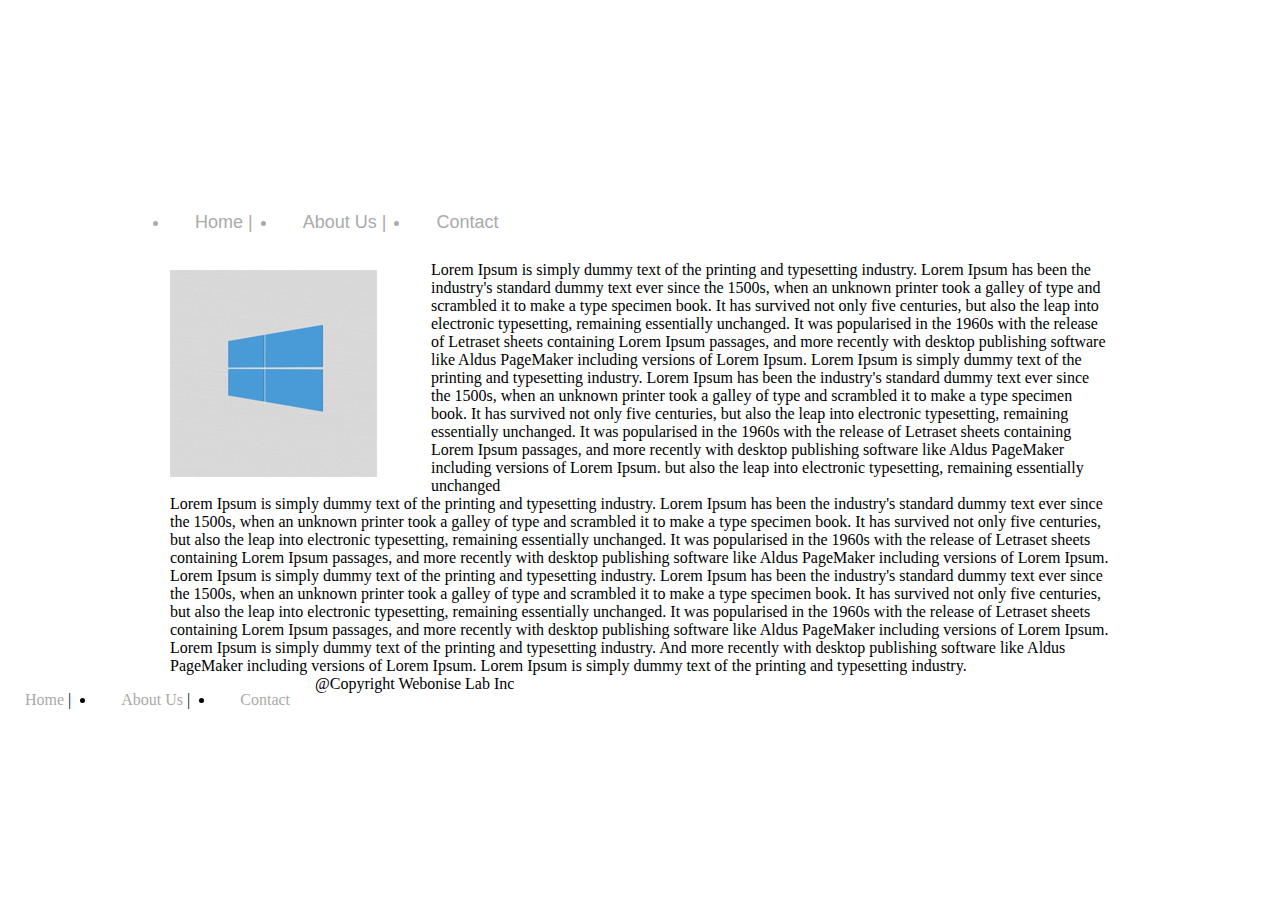
<file: Assignment3/index.html>
<!DOCTYPE html>

<title>
	Front Page
</title>

<head>
	<link rel="stylesheet" type="text/css" href="css/bannerStyle.css"/>
</head>

<html>

	<body>

		
			<div id="banner">
				<h1>Banner</h1>
			</div>
			
			<div class="navigationBackground">	
         			<div class="headerContainer">	  	      
					<div id="navigation">
		 				<ul>
							<li><a href="#">Home</a> |</li>
							<li><a href="#">About Us</a> |</li>	
							<li><a href="#">Contact</a>
		  	   			</ul>
		  			</div>
			  	</div>
			</div>
			
			<div class="contentContainer">
				<img class="logo" src="images/logo.jpeg">
				<p>Lorem Ipsum is simply dummy text of the printing and typesetting industry. Lorem Ipsum has been the industry's standard dummy text ever since the 1500s, when an unknown printer took a galley of type and scrambled it to make a type specimen book. It has survived not only five centuries, but also the leap into electronic typesetting, remaining essentially unchanged. It was popularised in the 1960s with the release of Letraset sheets containing Lorem Ipsum passages, and more recently with desktop publishing software like Aldus PageMaker including versions of Lorem Ipsum. Lorem Ipsum is simply dummy text of the printing and typesetting industry. Lorem Ipsum has been the industry's standard dummy text ever since the 1500s, when an unknown printer took a galley of type and scrambled it to make a type specimen book. It has survived not only five centuries, but also the leap into electronic typesetting, remaining essentially unchanged. It was popularised in the 1960s with the release of Letraset sheets containing Lorem Ipsum passages, and more recently with desktop publishing software like Aldus PageMaker including versions of Lorem Ipsum. but also the leap into electronic typesetting, remaining essentially unchanged</p>
				<p>Lorem Ipsum is simply dummy text of the printing and typesetting industry. Lorem Ipsum has been the industry's standard dummy text ever since the 1500s, when an unknown printer took a galley of type and scrambled it to make a type specimen book. It has survived not only five centuries, but also the leap into electronic typesetting, remaining essentially unchanged. It was popularised in the 1960s with the release of Letraset sheets containing Lorem Ipsum passages, and more recently with desktop publishing software like Aldus PageMaker including versions of Lorem Ipsum. Lorem Ipsum is simply dummy text of the printing and typesetting industry. Lorem Ipsum has been the industry's standard dummy text ever since the 1500s, when an unknown printer took a galley of type and scrambled it to make a type specimen book. It has survived not only five centuries, but also the leap into electronic typesetting, remaining essentially unchanged. It was popularised in the 1960s with the release of Letraset sheets containing Lorem Ipsum passages, and more recently with desktop publishing software like Aldus PageMaker including versions of Lorem Ipsum. Lorem Ipsum is simply dummy text of the printing and typesetting industry. And more recently with desktop publishing software like Aldus PageMaker including versions of Lorem Ipsum. Lorem Ipsum is simply dummy text of the printing and typesetting industry.</p>
			</div>
				
			<div class="footerBackground">
				<div class="footerContainer">			
					<div id="footer">
						<ul id="menus">
							<li><a href="#">Home</a> |</li>
							<li><a href="#">About Us</a> |</li>	
							<li><a href="#">Contact</a></li>
						</ul>
						<div id="copyright">@Copyright Webonise Lab Inc</div>
		   			</div>
		   		</div>
		   	</div>

	</body>
	
</html>
</file>
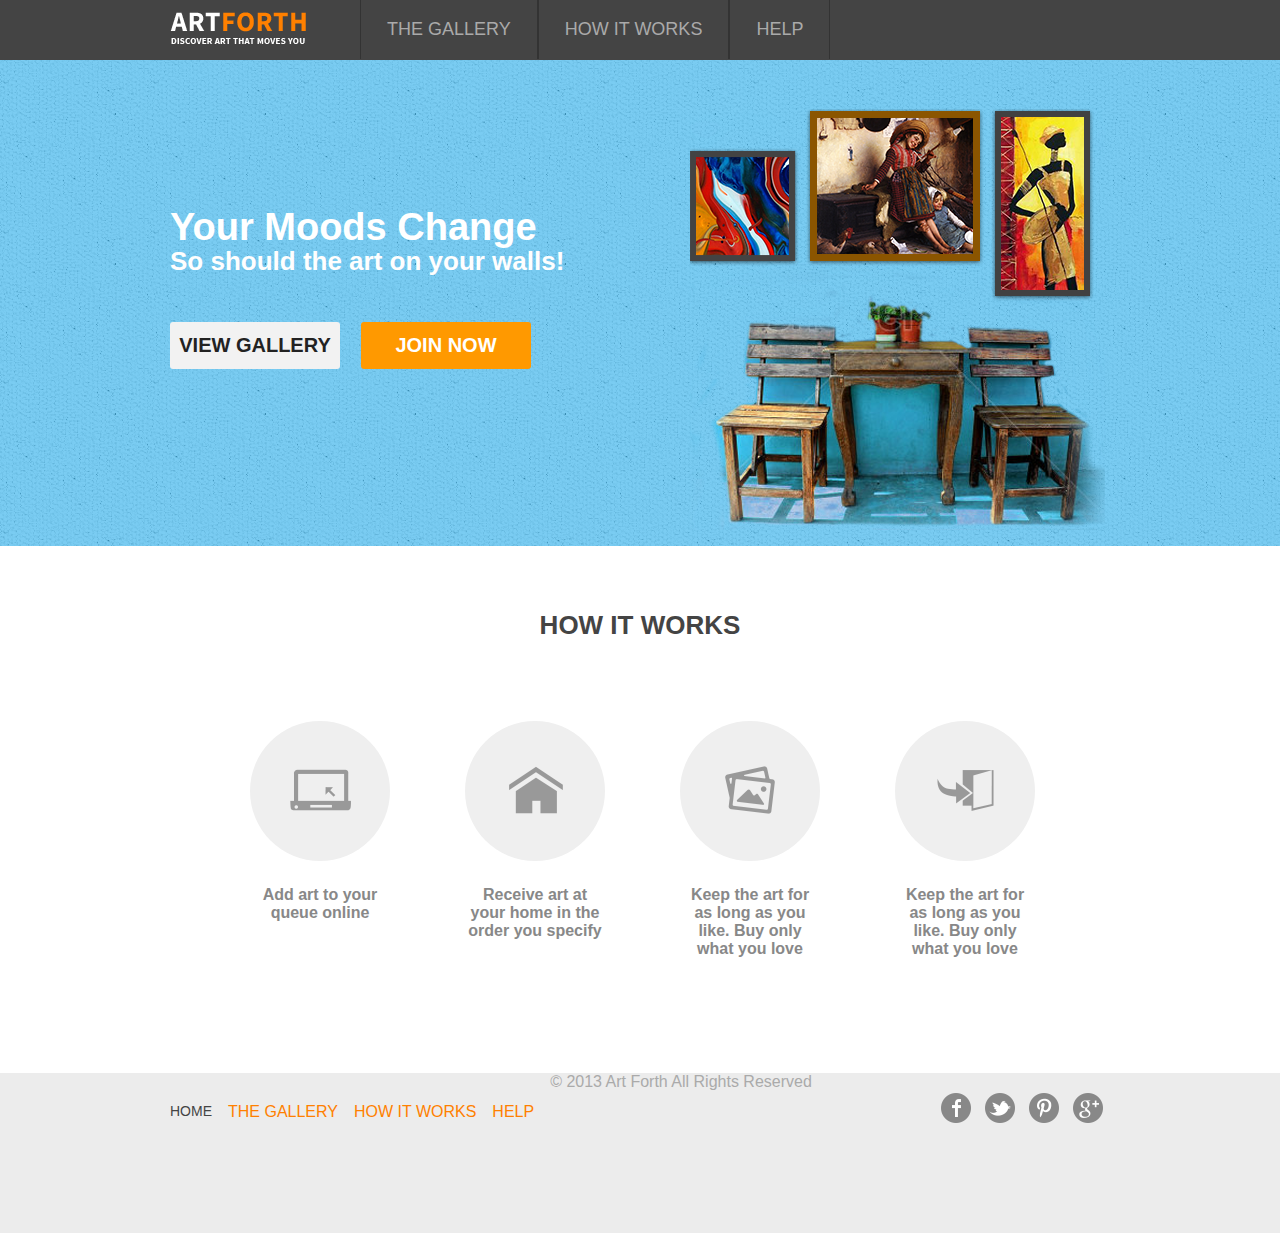
<file: Assignment4/index.html>
<html>
	<head>
		<title>
			ArtForth
		</title>
		<link rel="stylesheet" type="text/css" href="css/style.css"/>
	</head>
	<body>
		<div id="headerBackground">
			<div class="headerContainer">
				<div class="logo">
					<a href="#"><img src="images/artFourthLogo.png"></img></a>
				</div>
					
					<ul>
					   <li><a href="#">THE GALLERY</a></li>
						
						<li><a href="#">HOW IT WORKS</a></li>
						
						<li><a href="#">HELP</a></li>
						
						<li><div class="clearFix"></div></li>
					</ul>
			</div>
		</div>

		<div id="bannerbackground">
			<div class="bannerContainer">
			<div class="artFrames">
				<img src="images/artFrames.png"></img>
			</div>
			<div class="bannerContent">
				<h1>Your Moods Change</h1>
				<h2>So should the art on your walls!</h2>
				<div class="buttonContainer">
				<div class="viewButton"><a href="#"><h4>VIEW GALLERY</h4></a></div>
				<div class="joinNowButton"><a href="#"><h4>JOIN NOW</h4></a></div>
					<div class="clearFix"></div>
				</div>
			</div>
				<div class="clearFix"></div>
			</div>
		</div>	
		
		<div id="contentBackground">
			<div class="contentContainer">
				<div class="howItWorks"><h4>HOW IT WORKS</h4></div>
				 <div class="iconContainer">
						<ul>				
							<li>
								<div class="iconList">
									<div class="circle">
										<img src="images/icon1.png"></img>
									</div>
										<h3>Add art to your queue online</h3>
									</div>
								</div>
							</li>	
							
							<li>
								<div class="iconList">
									<div class="circle">
										<img src="images/icon2.png"></img>
									</div>
										<h3>Receive art at your home in the order you specify </h3>
									</div>
								</div>
							</li>
							
							<li>
								<div class="iconList">
									<div class="circle">
										<img src="images/icon3.png"></img>
									</div>
										<h3>Keep the art for as long as you like. Buy only what you love</h3>
									</div>
								</div>
							</li>
							
							<li>
								
									<div class="iconList">
										<div class="circle">
											<img src="images/icon4.png"></img>
										</div>
											<h3>Keep the art for as long as you like. Buy only what you love</h3>
									</div>
								
							</li>
							<li><div class="clearFix"></div></li>
						</ul>
						<div class="clearFix"></div>
					</div>
				</div>
			</div>		
			
		 <div class="footerBackground">
			<div class="footerContainer">
				<div class="footerMenuContainer">
					<ul>						
					    <li><div class="homeColor"><a href="#">HOME</a></div></li>
						<li><div class="footerMenu"><a href="#">THE GALLERY</a></div></li>
						<li><div class="footerMenu"><a href="#">HOW IT WORKS</a></div></li>
						<li><div class="footerMenu"><a href="#">HELP</a></div></li>
						<li><div class="clearFix"></div></li>
					</ul>
					  
				</div>
				
				<div class="footerLogo">
					<ul>						
					    <li><a href="#"><img src="images/logo1.png"></img></a></li>
						<li><a href="#"><img src="images/logo2.png"></img></a></li>
						<li><a href="#"><img src="images/logo3.png"></img></a></li>
						<li><a href="#"><img src="images/logo4.png"></img></a></li>
						<li><div class="clearFix"></div></li>
					</ul>
						<div class="clearFix"></div>
				</div>
				<div class="bottomContainer">
						<div class="copyright">© 2013 Art Forth All Rights Reserved</div>
						<div class="termsOfService"></div>
				</div> 
			</div>
		 </div>
	</body>
</html>
</file>
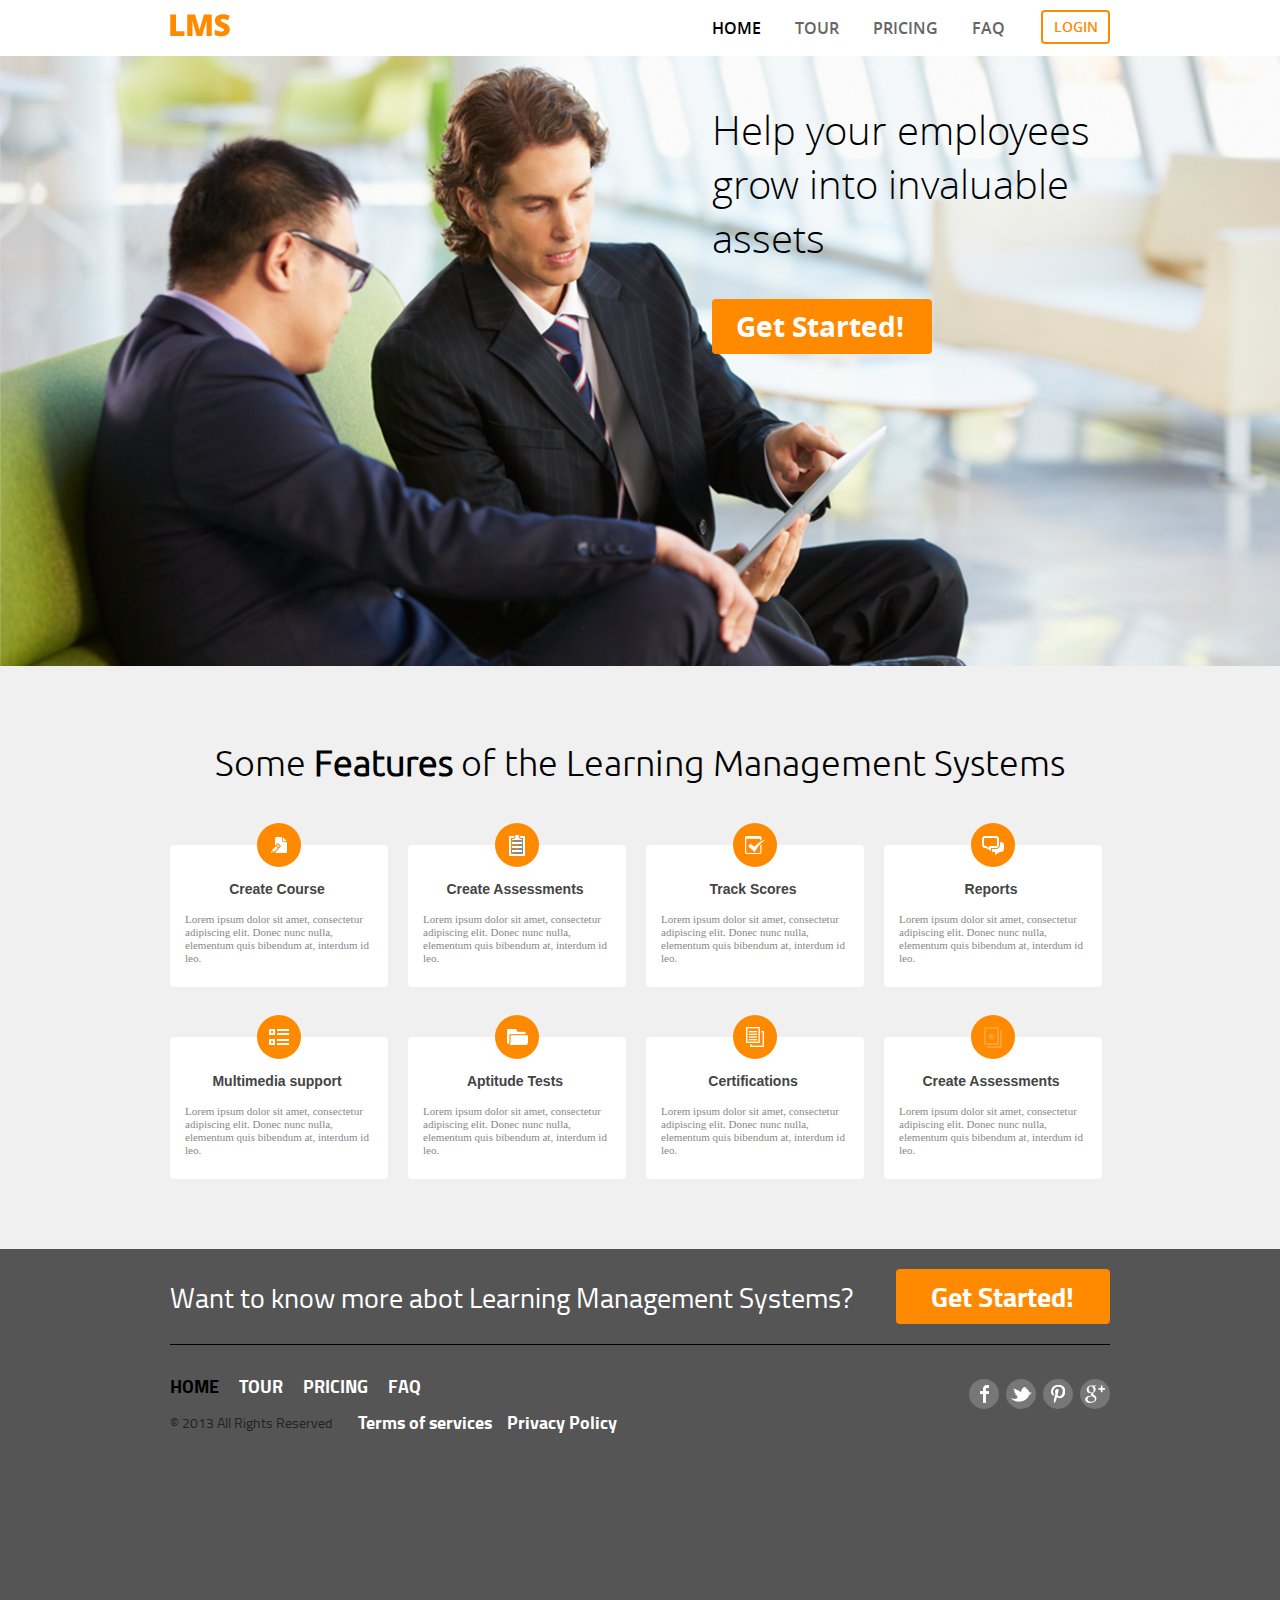
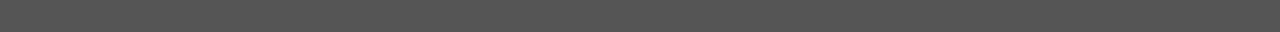
<file: Assignment5/index.html>
<!DOCTYPE html>

	<head>
		<title>
			LMS Front Page
		</title>
		<link rel="stylesheet" type="text/css" href="css/style.css"/>
	</head>
	
	<body>
		<div class="header wrapper">
			<a href="#" class="logo"></a>
			
				<a href="#" class="login">LOGIN</a>
				
			<ul>
				<li><a href="#">FAQ</a></li>
				<li><a href="#">PRICING</a></li>
				<li><a href="#">TOUR</a></li>
				<li><a href="#" class="home">HOME</a></li>
				<li div class="clearFix"></li>
			</ul>
			    <div class="clearFix"></div>
		</div>
		
		<div class="bannerBackground">
			<div class="wrapper">
				<div class="bannerContent">
				<h1>Help your employees grow into invaluable assets</h1>
				<a href="#" class="getStarted">Get Started!</a>
				</div>
				<div class="clearFix"></div>
			</div>
		</div>
		
		<div class="contentBackground">
			<div class="contentWrapper wrapper">
				<h2>Some <strong>Features</strong> of the Learning Management Systems</h2>
				
			<ul>
				<li>
					<a href="#" class="circle icon1"></a>
					<h3>Create Course</h3>
					<p>Lorem ipsum dolor sit amet, consectetur adipiscing elit. Donec nunc nulla, elementum quis bibendum at, interdum id leo. </p>
				</li>
				
				<li>
					<a href="#" class="circle icon2"></a>
					<h3>Create Assessments</h3> 
					<p>Lorem ipsum dolor sit amet, consectetur adipiscing elit. Donec nunc nulla, elementum quis bibendum at, interdum id leo. </p>
				</li>
				
				<li>
					<a href="#" class="circle icon3"></a>
					<h3>Track Scores</h3>
					<p>Lorem ipsum dolor sit amet, consectetur adipiscing elit. Donec nunc nulla, elementum quis bibendum at, interdum id leo. </p>
				</li>
				
				<li class="endIcon">
					<a href="#" class="circle icon4"></a>
					<h3>Reports</h3>
					<p>Lorem ipsum dolor sit amet, consectetur adipiscing elit. Donec nunc nulla, elementum quis bibendum at, interdum id leo. </p>
				</li>
					
				<li>
					<a href="#" class="circle icon5"></a>
					<h3>Multimedia support</h3>
					<p>Lorem ipsum dolor sit amet, consectetur adipiscing elit. Donec nunc nulla, elementum quis bibendum at, interdum id leo. </p>
				</li>
				
				<li>
					<a href="#" class="circle icon6"></a>
					<h3>Aptitude Tests</h3>
					<p>Lorem ipsum dolor sit amet, consectetur adipiscing elit. Donec nunc nulla, elementum quis bibendum at, interdum id leo. </p>
				</li>
				
				<li>
					<a href="#" class="circle icon7"></a>
					<h3>Certifications</h3>
					<p>Lorem ipsum dolor sit amet, consectetur adipiscing elit. Donec nunc nulla, elementum quis bibendum at, interdum id leo.</p>
				</li>
				
				<li class="endIcon">
					<a href="#" class="circle icon8"></a>
					<h3>Create Assessments</h3>
					<p>Lorem ipsum dolor sit amet, consectetur adipiscing elit. Donec nunc nulla, elementum quis bibendum at, interdum id leo. </p>
				</li>
				
				<li class="clearFix endList"></li>
			</ul>
				<div class="clearFix"></div>
			</div>
			
		</div>
		
		<div class="footerBackground">
			<div class="wrapper">
				<div class="footerTop">
					<h3 class="h3Left">Want to know more abot Learning Management Systems?</h3>
					<a href="#">Get Started!</a>
					<div class="clearFix"></div>
				</div>
				
				<ul class="footerUlLeft">
					<li class="footerLiLeft"><a href="#" class="home">HOME</a></li>
					<li class="footerLiLeft"><a href="#">TOUR</a></li>
					<li class="footerLiLeft"><a href="#">PRICING</a></li>
					<li class="footerLiLeft"><a href="#">FAQ</a></li>
				</ul>
					
				<ul class="footerUlRight">
					<li class="footerLiRight"><a href="#" class="circle1 gPlusIcon"></a></li>
					
					<li class="footerLiRight"><a href="#" class="circle1 pintrestIcon"></a></li>
					
					<li class="footerLiRight"><a href="#" class="circle1 twitterIcon"></a></li>
					
					<li class="footerLiRight"><a href="#" class="circle1 facebookIcon"></a></li>
					<li><div class="clearFix"></div></li>
				</ul>
					<div class="clearFix"></div>
					
					<span>© 2013  All Rights Reserved</span>
					
				<ul class="termsUlFloatLeft">
					<li class="termsLiFloatLeft"><a href="#">Terms of services</a></li>
					<li class="termsLiFloatLeft"><a href="#">Privacy Policy</a></li>
					<li><div class="clearFix"></div></li>
				</ul>	
					<div class="clearFix"></div>
			</div>
		</div>
		
	</body>
	
</html>
</file>
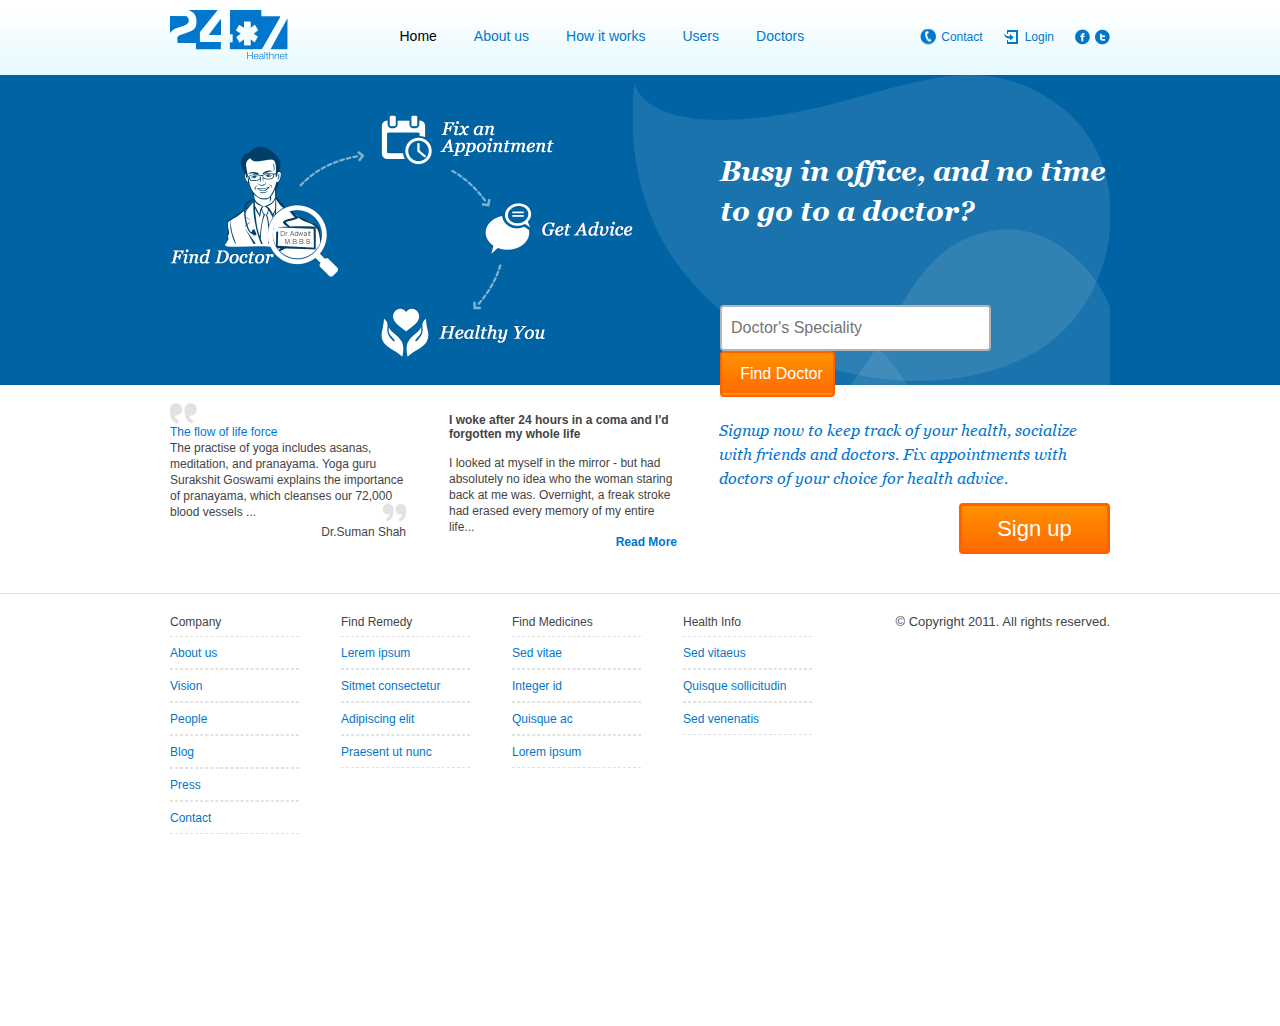
<file: Assignment7/index.html>
<!DOCTYPE html>

	<head>
		<title>
			24*7 Healthnet
		</title>
		<link rel="stylesheet" type="text/css" href="css/style.css"/>
	</head>
	
	<body>
		<div class="header">		
			<div class="wrapper">
				<a href="#" class="logo"></a>
			<ul class="floatUlRight">
				<li>
					<a href="#" class="facebookIcon"></a>
				</li>
				<li class="lastSocialIcon">
					<a href="#" class="twitterIcon"></a>
				</li>
			</ul>
			
			<ul class="loginContactUl">
				<li>
					<a href="#" class="contactIcon">Contact</a>
				</li>
				
				<li class="endLoginContactLi">
					<a href="#" class="loginIcon">Login</a>
				</li>
				
				
			</ul>
				
				
			<ul class="headerNavigationUl">
				<li>
					<a href="#" class="liHome">Home</a>
				</li>
				<li>
					<a href="#" class="remainingMenu">About us</a>
				</li>
				<li>
					<a href="#" class="remainingMenu">How it works</a>
				</li>
				<li>
					<a href="#" class="remainingMenu">Users</a>
				</li>
				<li class="endMenuLi">
					<a href="#" class="remainingMenu">Doctors</a>
				</li>
				<li class="clearFix"></li>
			</ul>	
				<div class="clearFix"></div>
			
			</div>
		</div>

		
		<div class="bannerBackground">
			<div class="wrapper">
				<div class="bannerImage">
										
				</div>
				<div class="bannerLeaves">
				<div class="bannerContent">
					<h1>Busy in office, and no time to go to a doctor?</h1>
					<input  type="text" name="doctor's speciality" placeholder="Doctor's Speciality">
					<input type="submit" name="submit" value="Find Doctor">
				</div>
				<div class="clearFix"></div>
				</div>
				<div class="clearFix"></div>
			</div>
		</div>
			
		<div class="content">
			<div class="wrapper">
			<div class="contentLeft">
				<span class="openingComa"></span>
				<a href="#" class="contentLeftHeading">The flow of life force</a>
				<p>The practise of yoga includes asanas, meditation, and pranayama. Yoga guru Surakshit Goswami explains the importance of pranayama, which cleanses our 72,000 blood vessels ...
				<span class="closingComa"></span>
				</p>
				<div class="clearFix"></div>
				<span class="doctorName">Dr.Suman Shah</span>
				<div class="clearFix"></div>
			</div>
			
			<div class="midContent">
				<span class="midContentHeading"><strong>I woke after 24 hours in a coma and I'd forgotten my whole life</strong></span>
				<p>I looked at myself in the mirror - but had absolutely no idea who the woman staring back at me was. Overnight, a freak stroke had erased every memory of my entire life...</p>
				<a href="#"><Strong>Read More</strong></a>
				<div class="clearFix"></div>
			</div>
			
			<div class="contentRight">
				<p>Signup now to keep track of your health, socialize with friends and doctors. Fix appointments with doctors of your choice for health advice.</p>
				<a href="#">Sign up</a>
			</div>
			<div class="clearFix"></div>
			</div>
		</div>
		
		<div class="footer">
			<div class="wrapper">
			<div class="company">
			<span>Company</span>
			<ul>
					<li>
						<a href="#">About us</a>
					</li>
					<li>
						<a href="#">Vision</a>
					</li>
					<li>
						<a href="#">People</a>
					</li>
					<li>
						<a href="#">Blog</a>
					</li>
					<li>
						<a href="#">Press</a>
					</li>
					<li>
						<a href="#">Contact</a>
					</li>
			</ul>
			</div>
			
			<div class="findRemedy">
			<span>Find Remedy</span>
			<ul>
					<li class="findRemedyLi">
						<a href="#">Lerem ipsum</a>
					</li>
					<li class="findRemedyLi">
						<a href="#">Sitmet consectetur</a>
					</li>
					<li class="findRemedyLi">
						<a href="#">Adipiscing elit</a>
					</li>
					<li class="findRemedyLi">
						<a href="#">Praesent ut nunc</a>
					</li>
			</ul>
			</div>
			
			<div class="findMedicines">
			<span>Find Medicines</span>
			<ul>
					<li>
						<a href="#">Sed vitae</a>
					</li>
					<li>
						<a href="#">Integer id</a>
					</li>
					<li>
						<a href="#">Quisque ac</a>
					</li>
					<li>
						<a href="#">Lorem ipsum</a>
					</li>
			</ul>
			</div>
			
			<div class="healthInfo">
			<span>Health Info</span>
			<ul>
					<li>
						<a href="#">Sed vitaeus</a>
					</li>
					<li>
						<a href="#">Quisque sollicitudin</a>
					</li>
					<li>
						<a href="#">Sed venenatis</a>
					</li>
			</ul>
			</div>
			<span class="copyright">&copy; Copyright 2011. All rights reserved.</span>
			<div class="clearFix"></div>
			</div>
		</div>
			
	</body>
</html>
</file>
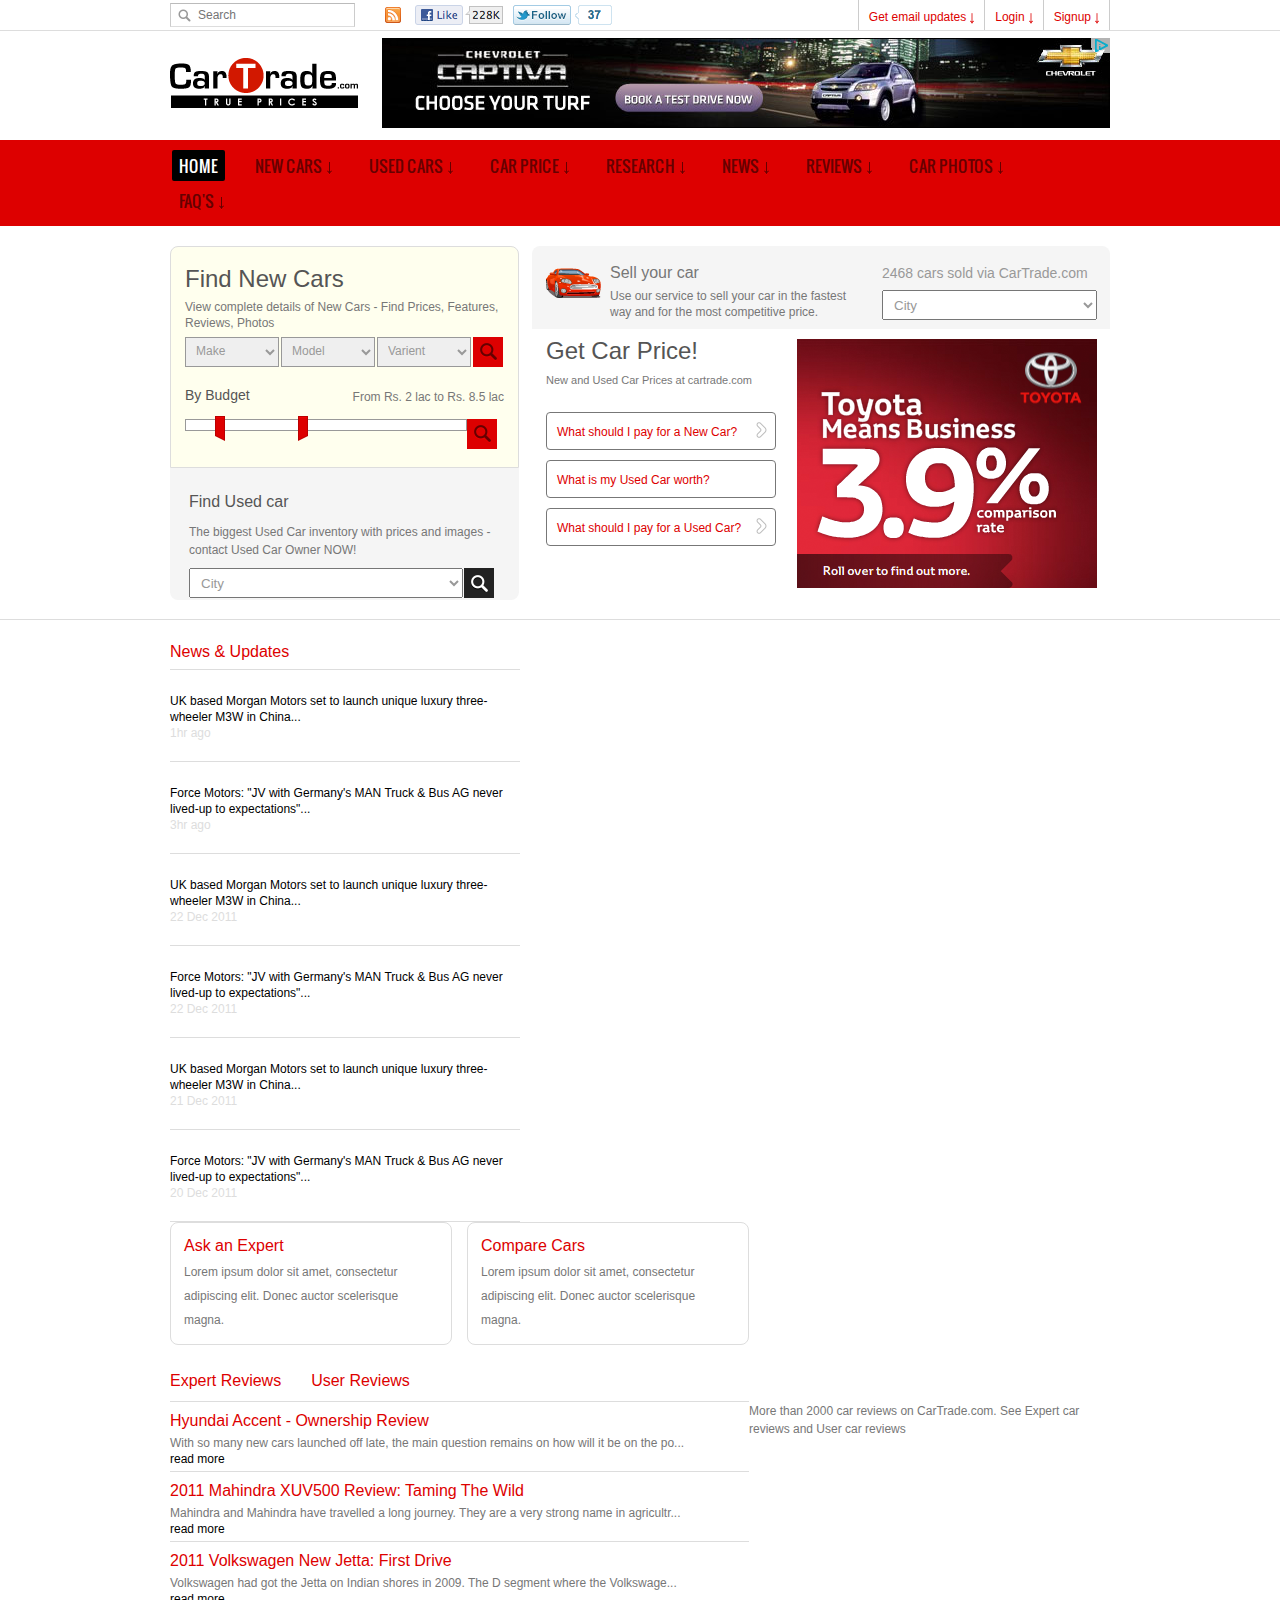
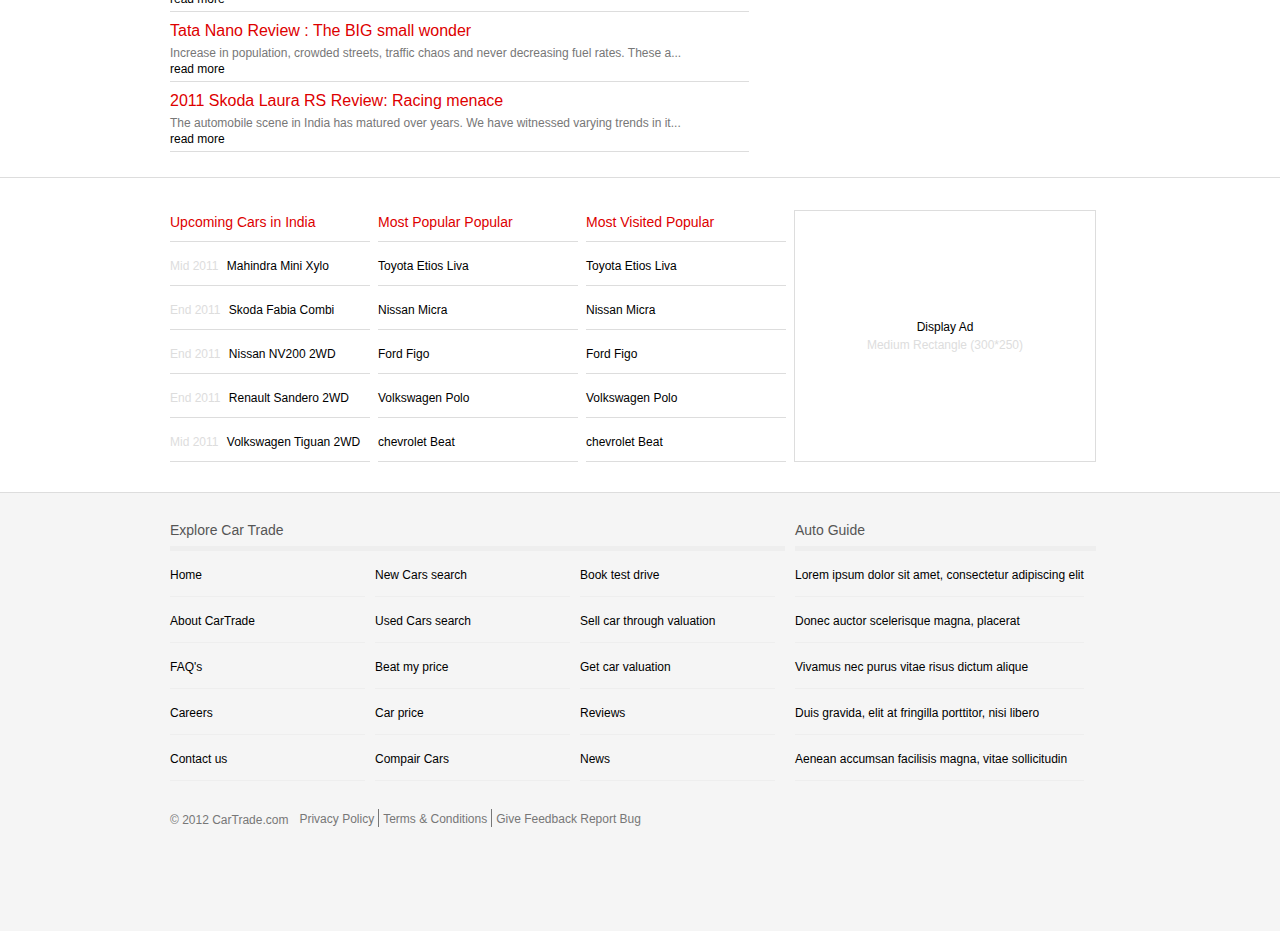
<file: Assignment8/index.html>
<!DOCTYPE html>

	<head>
		<title>
			Car Trade
		</title>
		<link rel="stylesheet" type="text/css" href="css/style.css"/>
	</head>
	
	<body>
		<div class="header">
				<div class="container">
						<input type="text" name="search" placeholder="Search" class="headerSearchIcon">
							<a href="#" class="rss"></a>
								<a href="#" class="facebookButton"></a>
								<a href="#" class="twitterButton"></a>
						
						<ul>
							<li>
								<a href="#">
									<span>Get email updates</span>
									<div class="downArrow"></div>
									<div class="clearFix"></div>
								</a>
							</li>
							<li>
								<a href="#">
									<span>Login</span>
									<div class="downArrow"></div>
									<div class="clearFix"></div>
								</a>
							</li>
							<li>
								<a href="#" class="signup">
								<span>Signup</span>
									<div class="downArrow"></div>
									<div class="clearFix"></div></a>
							</li>
							<li class="clearFix"></li>
						</ul>
						<div class="clearFix"></div>
				</div>
		</div>
		
		<div class="carTradeLogoBackground ">
			<div class="container">
				<a href="#" class="logo"></a>
				<a href="#" class="adImage"></a>
				<div class="clearFix"></div>
			</div>
		</div>
		
		<div class="navigation">
				<div class="container">
					<ul>
						<li>
							<a href="#" class="home">HOME</a>
						</li>
						<li>
							<a href="#" class="newCars">
								<span>NEW CARS</span>
								<div class="navigationArrow"></div>
								<div class="clearFix"></div>
							</a>
						</li>
						<li>
							<a href="#">
								<span>USED CARS</span>
								<div class="navigationArrow"></div>
								<div class="clearFix"></div>
							</a>
						</li>
						<li>
							<a href="#">
								<span>CAR PRICE</span>
								<div class="navigationArrow"></div>
								<div class="clearFix"></div>
							</a>
						</li>
						<li>
							<a href="#">
								<span>RESEARCH</span>
								<div class="navigationArrow"></div>
								<div class="clearFix"></div>
							</a>
						</li>
						<li>
							<a href="#">
								<span>NEWS</span>
								<div class="navigationArrow"></div>
								<div class="clearFix"></div>
							</a>
						</li>
						<li>
							<a href="#">
								<span>REVIEWS</span>
								<div class="navigationArrow"></div>
								<div class="clearFix"></div>
							</a>
						</li>
						<li>
							<a href="#">
								<span>CAR PHOTOS</span>
								<div class="navigationArrow"></div>
								<div class="clearFix"></div>
							</a>
						</li>
						<li class="endli">
							<a href="#">
								<span>FAQ'S</span>
								<div class="navigationArrow"></div>
								<div class="clearFix"></div>
							</a>
						</li>
						<li class="clearFix"></li>
					</ul>
						<div class="clearFix"></div>
				</div>
		</div>
		
		<div class="contentSectionOne">
			<div class="container">
				<div class="leftSection">
					<div class="findNewCars">
								<h1>Find New Cars</h1>
								<span>View complete details of New Cars - Find Prices, Features, Reviews, Photos</span>
								<select type="text" name="make" placeholder="Make">
									<option value="Make">Make</option>
								</select>
								<select type="text" name="model" placeholder="Model">
									<option value="Model">Model</option>
								</select>
								<select type="text" name="varient" placeholder="Varient">
									<option value="Varient">Varient</option>
								</select>
								<a href="#"></a>
								<div class="clearFix"></div>
								<h3>By Budget</h3>
								<span class="range">From Rs. 2 lac to Rs. 8.5 lac</span>
								<div class="clearFix"></div>
								<div class="rangeBox">
									<span class="start"></span>
									<span class="end"></span>
									<div class="clearFix"></div>
								</div>
								<a href="#"></a>
								<div class="clearFix"></div>
					</div>
					
					<div class="findUsedCars">
								<h2>Find Used car</h2>
								<span>The biggest Used Car inventory with prices and images - contact Used Car Owner NOW!</span>
								<select name="city" form="city">
									<option value="City">City</option>
								</select>
								
								<a href="#"></a>
								<div class="clearFix"></div>
					</div>	
					
				</div>
				<div class="rightSection">
					<div class="topRightSection">
						<a href="#" class="carIcon"></a>
						<span>
							<h2>Sell your car</h2>
							Use our service to sell your car in the fastest way and for the most competitive price.
						</span>
						<div class="rightBlock">
							<span class="number">2468 cars sold via CarTrade.com</span>
							<select name="city" form="city">
									<option value="city">City</option>
							</select>
						<div class="clearFix"></div>
						</div>
					<div class="clearFix"></div>
				</div>
				<div class="clearFix"></div>
				<div class="bottomRight">
					<div class="leftBlock">
						<h2>Get Car Price!</h2>
						<span>New and Used Car Prices at cartrade.com</span>
						<ul>
							<li>
								<a href="#" class="buttonImage">What should I pay for a New Car?</a>
							</li>
							<li>
								<a href="#" class="buttonImage">What is my Used Car worth?</a>
							</li>
							<li>
								<a href="#" class="buttonImage">What should I pay for a Used Car?</a>
							</li>
						</ul>
					</div>
						<a hre="#" class="toyotaImage"></a>
						<div class="clearFix"></div>
				</div>
				<div class="clearFix"></div>
			</div>
			<div class="clearFix"></div>
		</div>
		</div>
	</div>
	
	<div class="contentSectionSecond">
		<div class="container">
			<h2>News & Updates</h2>
			<ul>
				<li>
					<a href="#">UK based Morgan Motors set to launch unique luxury three- wheeler M3W in China...</a>
					<span>1hr ago</span>
				</li>
				
				<li>
					<a href="#">Force Motors: "JV with Germany's MAN Truck & Bus AG never lived-up to expectations"...</a>
					<span>3hr ago</span>
				</li>
				<li>
					<a href="#">UK based Morgan Motors set to launch unique luxury three- wheeler M3W in China...</a>
					<span>22 Dec 2011</span>
				</li>
				<li>
					<a href="#">Force Motors: "JV with Germany's MAN Truck & Bus AG never lived-up to expectations"...</a>
					<span>22 Dec 2011</span>
				</li>
				<li>
					<a href="#">UK based Morgan Motors set to launch unique luxury three- wheeler M3W in China...</a>
					<span>21 Dec 2011</span>
				</li>
				<li>
					<a href="#">Force Motors: "JV with Germany's MAN Truck & Bus AG never lived-up to expectations"...</a>
					<span>20 Dec 2011</span>
				</li>
			</ul>
			<div class="rightBlock">
				<div class="askAnExpert">
				<a href="#">
					<h2>Ask an Expert</h2>
					<span>Lorem ipsum dolor sit amet, consectetur adipiscing elit. Donec auctor scelerisque magna.</span>
				</a>
			</div>
			<div class="compareCars">
				<a href="#">
					<h2>Compare Cars</h2>
					<span>Lorem ipsum dolor sit amet, consectetur adipiscing elit. Donec auctor scelerisque magna.</span>
				</a>
				</div>
				<div class="clearFix"></div>
				<a href="#">Expert Reviews</a>
				<a href="#">User Reviews</a>
				<div class="clearFix"></div>
				<ul>
					<li>
						<a href="#">Hyundai Accent - Ownership Review</a>
						<p>With so many new cars launched off late, the main question remains on how will it be on the po...</p>
						<a href="#" class="readMore">read more</a>
					</li>
					<li>
						<a href="#">2011 Mahindra XUV500 Review: Taming The Wild</a>
						<p>Mahindra and Mahindra have travelled a long journey. They are a very strong name in agricultr...</p>
						<a href="#" class="readMore">read more</a>
					</li>
					<li>
						<a href="#">2011 Volkswagen New Jetta: First Drive</a>
						<p>Volkswagen had got the Jetta on Indian shores in 2009. The D segment where the Volkswage...</p>
						<a href="#" class="readMore">read more</a>
					</li>
					<li>
						<a href="#">Tata Nano Review : The BIG small wonder</a>
						<p>Increase in population, crowded streets, traffic chaos and never decreasing fuel rates. These a...</p>
						<a href="#" class="readMore">read more</a>
					</li>
					<li>
						<a href="#">2011 Skoda Laura RS Review: Racing menace</a>
						<p>The automobile scene in India has matured over years. We have witnessed varying trends in it...</p>
						<a href="#" class="readMore">read more</a>
					</li>
				</ul>
					<span>More than 2000 car reviews on CarTrade.com. See Expert car reviews and User car reviews</span>
			</div>
			<div class="clearFix"></div>
		</div>
	</div>
	
	<div class="contentSectionThird">
		<div class="container">
			<div class="upcomingCars">
				<h1>Upcoming Cars in India</h1>
				<ul>
					<li>
						<span>Mid 2011</span>
						<a href="#">Mahindra Mini Xylo</a>
					</li>
					<li>
						<span>End 2011</span>
						<a href="#">Skoda Fabia Combi</a>
					</li>
					<li>
						<span>End 2011</span>
						<a href="#">Nissan NV200 2WD</a>
					</li>
					<li>
						<span>End 2011</span>
						<a href="#">Renault Sandero 2WD</a>
					</li>
					<li>
						<span>Mid 2011</span>
						<a href="#">Volkswagen Tiguan 2WD</a>
					</li>
				</ul>
			</div>
			
			<div class="popularCars">
				<h1>Most Popular Popular</h1>
				<ul>
					<li>
						<a href="#">Toyota Etios Liva</a>
					</li>
					<li>
						<a href="#">Nissan Micra</a>
					</li>
					<li>
						<a href="#">Ford Figo</a>
					</li>
					<li>
						<a href="#">Volkswagen Polo</a>
					</li>
					<li>
						<a href="#">chevrolet Beat</a>
					</li>
				</ul>
			</div>
			
			<div class="mostVisitedCars">
				<h1>Most Visited Popular</h1>
				<ul>
					<li>
						<a href="#">Toyota Etios Liva</a>
					</li>
					<li>
						<a href="#">Nissan Micra</a>
					</li>
					<li>
						<a href="#">Ford Figo</a>
					</li>
					<li>
						<a href="#">Volkswagen Polo</a>
					</li>
					<li>
						<a href="#">chevrolet Beat</a>
					</li>
				</ul>
			</div>
			<span class="adBlock">
				<h2>Display Ad</h2>
				<h3>Medium Rectangle (300*250)</h3>
			</span>
			<div class="clearFix"></div>
		</div>
	</div>
	
	<div class="footer">
		<div class="container">
		<div class="leftBlock">
			<h2> Explore Car Trade</h2>
			<div class=" exploreCarTrade">
				<ul>
					<li>
						<a href="#">Home</a>
					</li>
					<li>
						<a href="#">About CarTrade</a>
					</li>
					<li>
						<a href="#">FAQ's</a>
					</li>
					<li>
						<a href="#">Careers</a>
					</li>
					<li>
						<a href="#">Contact us</a>
					</li>
				</ul>
				<ul>
					<li>
						<a href="#">New Cars search</a>
					</li>
					<li>
						<a href="#">Used Cars search</a>
					</li>
					<li>
						<a href="#">Beat my price</a>
					</li>
					<li>
						<a href="#">Car price</a>
					</li>
					<li>
						<a href="#">Compair Cars</a>
					</li>
				</ul>
				<ul>
					<li>
						<a href="#">Book test drive</a>
					</li>
					<li>
						<a href="#">Sell car through valuation</a>
					</li>
					<li>
						<a href="#">Get car valuation</a>
					</li>
					<li>
						<a href="#">Reviews</a>
					</li>
					<li>
						<a href="#">News</a>
					</li>
				</ul>
				<div class="clearFix"></div>
			</div>
		</div>
		<div class="rightBlock">
		<h2>Auto Guide</h2>
			<div class="autoGuide">
				<ul>
					<li>
						<a href="#">Lorem ipsum dolor sit amet, consectetur adipiscing elit</a>
					</li>
						<li>
						<a href="#">Donec auctor scelerisque magna, placerat</a>
					</li>
						<li>
						<a href="#">Vivamus nec purus vitae risus dictum alique</a>
					</li>
						<li>
						<a href="#">Duis gravida, elit at fringilla porttitor, nisi libero</a>
					</li>
						<li>
						<a href="#">Aenean accumsan facilisis magna, vitae sollicitudin</a>
					</li>	
				</ul>
			</div>
		</div>
		<div class="clearFix"></div>
		<div class="copyright">
			<h4>&copy; 2012 CarTrade.com</h4>
		<ul>
			<li>
				<a href="#">Privacy Policy</a>
			</li>
			<li>
				<a href="#">Terms & Conditions</a>
			</li>
			<li class="clearBorder">
				<a href="#">Give Feedback Report Bug</a>
			</li>
			<li class="clearFix"></li>
		</ul>
			<div class="clearFix"></div>
		</div>
		</div>
	</div>
	
	</body>
	
</html>
</file>
<file: Assignment3/css/bannerStyle.css>
html, body, div, span,
h1, h2, h3, h4, h5, h6,
p,em, img, q,strong,ol,
ul, li,table, tr, th,
td,canvas,footer, header{
 margin:0;
 padding:0;
 border:0;
 outline:0;
 font-size:100%;
 vertical-align:baseline;
 background:transparent;
}
#headerBackground{
 background-color : #444444; 
 height : 50px; 
}

.headerContainer{
 width : 940px;
 margin : 0px auto;
 font-family : myriad pro,arial;
 font-size : 18px;
 color : #aaaaaa;
 }

.logo{
 float : left;
 margin : 9px 54px 9px 0px;
}

ul{
 margin : 0px;
 padding :0px;
 float : left;
}

.divider{
 margin : 0px;
 float : left;
}

ul li{
 padding:0px 25px;
 float : left;
}

ul li a{
 color : #aaaaaa;
 line-height : 50px;
 text-decoration : none;
}

.viewButton{
 float : left;
 background-color : #f2f2f2;
 height : 47px;
 width : 170px;
 border : solid;
 border-width : 0px;
 border-radius : 3px;
}

.joinNowButton{
 float : right;
 background-color : #ff9900;
 height : 47px;
 width : 170px;
 border : solid;
 border-width : 0px;
 border-radius : 3px;
}

.buttonContainer{
 width : 361;
 height : 47px;
}

h1{
 font-size : 48px;
 color : #ffffff;
 padding : 147px 0px 0px;
 line-height : 50px;
}

h3{
 font-size : 36px;
 color : #fefefe;
 line-height : 38px;
 padding: 0px 0px 47px 0px;
}

.viewButton h4{
 font-size : 20px;
 color : #222222;
 line-height : 47px;
}

.joinNowButton h4{
 font-size : 20px;
 color : #ffffff;
 line-height : 47px;
}

.viewButton a{
 text-decoration : none;
 text-align : center;
}

.joinNowButton a{
 text-decoration : none;
 text-align : center;
}

#bannerBackground{
 background-color : #4dbbee;
 height : 470px;
}

.artFrames{
 float : right;
 margin : 49px 5px 0px 0px;
}

.bannerContainer{
 width : 940px;
 margin : 0px auto;
 font-family :myriad pro,arial;
} 

.bannerContent{
 float : left;
}

#contentBackground{
 background-color : #ffffff; 
 height : 504px;
}

.contentContainer{
 width : 940px;
 padding  : 64px 80px 0px 80px; 
 margin : 0px auto;
}

.howItWorks{
 height : 36px;
}

.howItWorks h4{
 font-size : 36px;
 color : #444444;
 text-align : center;
}

#circle{
 width: 140px;
 height: 140px; 
 background-color: #efefef; 
 border-radius: 75px;
 float : left;
}

#circle img{
 padding : 40px 40px;
}

.images{
 padding : 76px 0px 0px 0px;
 width : 940px;
 height: 140px;
}

.images ul li{
 padding:0px 75px 0px 0px;
 float : left;
}

.clearFix{
 clear : both;
}
</file>
<file: Assignment4/css/style.css>
html, body, div, span,
h1, h2, h3, h4, h5, h6,
p,em, img, q,strong,ol,
ul, li,table, tr, th,
td,canvas,footer, header{
 margin:0;
 padding:0;
 border:0;
 outline:0;
 font-size:100%;
 vertical-align:baseline;
 background:transparent;
 list-style:none;
}

body{
	font-family : arial; 
}

#headerBackground{
 background-color : #444444; 
 height :60px;
}

.headerContainer{
 width : 940px;
 margin : 0px auto;
 font-size : 18px;
 color : #aaaaaa;
 }

.logo{
 float : left;
 margin : 12px 54px 12px 0px;
}

ul{
 margin : 0px;
 padding :0px;
 float : left;
}

ul li{
 float : left;
}

.headerContainer li a{
    display: block;
    text-decoration: none;
    color: #aaaaaa;
    padding: 19px 26px 19px 26px;
    border-left : 1px solid #333333;
    border-right: 1px solid #333333;
}

.headerList{
 border-style : solid;
 border-color : black;
 padding : 5px 25px;
 float : left;
}

.viewButton{
 float : left;
 background-color : #f2f2f2;
 height : 47px;
 width : 170px;
 border : solid;
 border-width : 0px;
 border-radius : 3px;
}

.joinNowButton{
 float : right;
 background-color : #ff9900;
 height : 47px;
 width : 170px;
 border : solid;
 border-width : 0px;
 border-radius : 3px;
}

.buttonContainer{
 width : 361;
 height : 47px;
}

h1{
 font-size : 38px;
 color : #ffffff;
 padding : 147px 0px 0px;
 line-height : 40px;
}

h2{
 font-size : 26px;
 color : #fefefe;
 line-height : 28px;
 padding: 0px 0px 47px 0px;
}

.viewButton h4{
 font-size : 20px;
 color : #222222;
 line-height : 47px;
}

.joinNowButton h4{
 font-size : 20px;
 color : #ffffff;
 line-height : 47px;
}

.viewButton a{
 text-decoration : none;
 text-align : center;
}

.joinNowButton a{
 text-decoration : none;
 text-align : center;
}

#bannerBackground{
 background-image: url('../images/backgroundBanner.png');
 background-repeat: repeat; 
 height : 486px;
}

.artFrames{
 float : right;
 margin : 49px 5px 0px 0px;
}

.bannerContainer{
 width : 940px;
 margin : 0px auto;
} 

.bannerContent{
 float : left;
}

#contentBackground{
 background-color : #ffffff; 
 /*height : 504px;*/
}

.contentContainer{
 width : 940px;
 padding  : 64px 0px 0px 0px; 
 margin : 0px auto;
}

.howItWorks{
 height : 36px;
}

.howItWorks h4{
 font-size : 26px;
 color : #444444;
 text-align : center;
}

.circle{
 width: 140px;
 height: 140px; 
 background-color: #efefef; 
 border-radius: 70px;
 margin:0px auto 25px;
}

.iconContainer{
 margin : 75px 0px 0px 80px;
}

h3{
 font-size : 16px;
 color : #888888;
 clear : both;
 text-align : center;
}
.iconList{
 margin : 0px 75px 0px 0px;
 width : 140;
 float : left;
}

.circle img{
 padding : 45px 40px;
}

.clearFix{
 clear : both;
}

.footerBackground{
 background-color : #ececec;
 margin-top : 115px;
 height :160px;
}

.footerContainer{
 width : 940px;
 margin : 0px auto;
}

.footerMenu{
 margin : 30px 16px 0px 0px;
 color : #ff8000;
 float : left;
}

.footerMenuContainer{
 float : left;
}

.footerLogo{
 float :right;
 margin-top : 20px;
}

.footerLogo img{
 margin : 0px 7px;
}

.homeColor{
 margin-top : 30px;
}

.homeColor a{
 margin : 0px 16px 0px 0px;
 color : #444444;
 font-size : 14px;
 text-decoration : none;
}

.footerMenu a{
    display: block;
    text-decoration: none;
    color: #ff8000;
}

.iconContainer ul li{
 text-decoration : none;
}

.bottomContainer{
 font : 14px;
 color : #aaaaaa;
}

.copyright{
 float : left;
}

.termsOfService{
 float : right;
}
</file>
<file: Assignment5/css/style.css>
html, body, div, span,
h1, h2, h3, h4, h5, h6,em, img, q,ol,
ul, li,table, tr, th,
td,canvas,footer, header,p{
 margin:0;
 padding:0;
 border:0;
 outline:0;
 vertical-align:baseline;
 background:transparent;
 list-style:none;
 font-style:normal;
 font-weight:normal;
 font-size: 100%;
 font: inherit;
}

@font-face {
        font-family: "ubuntu light";
        src: url('../fonts/738128663-Ubuntu-L.eot');
        src: url('738128663-Ubuntu-L.eot?#iefix') format('embedded-opentype'),
        url('../fonts/738128663-Ubuntu-L.svg#Ubuntu') format('svg'),
        url('../fonts/738128663-Ubuntu-L.woff') format('woff'),
        url('../fonts/738128663-Ubuntu-L.ttf') format('truetype');
        font-weight: normal;
        font-style: normal;
}

@font-face {
    font-family: 'titillium bold';
    src: url('../fonts/titillium-bold-webfont.eot');
    src: url('../fonts/titillium-bold-webfont.eot?#iefix') format('embedded-opentype'),
         url('../fonts/titillium-bold-webfont.woff') format('woff'),
         url('../fonts/titillium-bold-webfont.ttf') format('truetype'),
         url('../fonts/titillium-bold-webfont.svg#titillium_bdbold') format('svg');
    font-weight: normal;
    font-style: normal;

}

@font-face {
    font-family: 'opensans semibold';
    src: url('../fonts/opensans-semibold-webfont.eot');
    src: url('../fonts/opensans-semibold-webfont.eot?#iefix') format('embedded-opentype'),
         url('../fonts/opensans-semibold-webfont.woff') format('woff'),
         url('../fonts/opensans-semibold-webfont.ttf') format('truetype'),
         url('../fonts/opensans-semibold-webfont.svg#open_sanssemibold') format('svg');
    font-weight: normal;
    font-style: normal;

}

@font-face {
    font-family: 'titillium regular';
    src: url('../fonts/titillium-regular-webfont.eot');
    src: url('../fonts/titillium-regular-webfont.eot?#iefix') format('embedded-opentype'),
         url('../fonts/titillium-regular-webfont.woff') format('woff'),
         url('../fonts/titillium-regular-webfont.ttf') format('truetype'),
         url('../fonts/titillium-regular-webfont.svg#titilliumregular') format('svg');
    font-weight: normal;
    font-style: normal;

}

@font-face {
    font-family: 'titillium semibold';
    src: url('../fonts/titillium-semiboldupright-webfont.eot');
    src: url('../fonts/titillium-semiboldupright-webfont.eot?#iefix') format('embedded-opentype'),
         url('../fonts/titillium-semiboldupright-webfont.woff') format('woff'),
         url('../fonts/titillium-semiboldupright-webfont.ttf') format('truetype'),
         url('../fonts/titillium-semiboldupright-webfont.svg#titilliumsemibold_upright') format('svg');
    font-weight: normal;
    font-style: normal;

}

@font-face {
    font-family: 'opensans bold';
    src: url('../fonts/opensans-bold-webfont.eot');
    src: url('../fonts/opensans-bold-webfont.eot?#iefix') format('embedded-opentype'),
         url('../fonts/opensans-bold-webfont.woff') format('woff'),
         url('../fonts/opensans-bold-webfont.ttf') format('truetype'),
         url('../fonts/opensans-bold-webfont.svg#open_sansbold') format('svg');
    font-weight: normal;
    font-style: normal;

}

@font-face {
    font-family: 'opensans light';
    src: url('../fonts/opensans-light-webfont.eot');
    src: url('../fonts/opensans-light-webfont.eot?#iefix') format('embedded-opentype'),
         url('../fonts/opensans-light-webfont.woff') format('woff'),
         url('../fonts/opensans-light-webfont.ttf') format('truetype'),
         url('../fonts/opensans-light-webfont.svg#open_sanslight') format('svg');
    font-weight: normal;
    font-style: normal;

}

.header{
  font-family : opensans semibold,arial;
 }

.header a{
 color : #666666;
}

.wrapper{
 width : 940px;
 margin : 0px auto;
}

.logo{
 width : 60px;
 height : 23px;
 background-image : url('../images/LMS_Logo.png');
 background-repeat : no-repeat;
 float : left;
 margin : 14px auto;
}

a{
 text-decoration : none;
 color : #ffffff;
}

.header ul{
 float : right;
 font-size : 16px;
 margin : 17px 0px ;
}

.header ul li{
 float : right;
 margin: 0px 0px 0px 34px;
}

a.home{
 color : #000000;
}

a.login{
 color : #ff8a00;
 border-style : solid;
 border-width : 2px;
 font-size : 14px;
 padding : 6px 10px 6px 11px;
 border-radius : 4px;
 float : right;
 line-height : 18px;
 margin : 10px 0px 10px 36px;
}

.clearFix{
 float : none;
 clear : both;
}

.bannerBackground{
 background-image : url('../images/banner.png');
 background-size: cover;
 height : 610px;
 background-repeat : no-repeat;
}

.bannerWrapper{
 margin : 0px auto;
 width : 940px;
}

.bannerContent{
 width : 380px;
 float : right;
 margin : 47px 18px 0px 0px;
 font-family : opensans light,times new roman;
}

h1{
 font-size : 40px;
 line-height : 54px;
 font-weight : lighter;
}

.bannerContent .getStarted{
 height : 55px;
 font-size : 28px;
 font-family : open sans bold;
 background-color : #ff8a00;
 border-radius : 4px;
 color : white;
 line-height : 55px;
 font-family : opensans bold,times new roman;
 padding : 0px 25px 0px 24px;
 display : block;
 margin : 34px 160px 0px 0px;
}

.contentBackground{
 background-color : #f0f0f0;
 padding : 77px 0px 20px 0px;
}

.contentWrapper h2{
 font-family : ubuntu light;
 font-size : 36px;
 line-height : 38px;
 text-align : center;
 margin-bottom : 64px;
}

a.circle{
 display : block;
 width : 44px;
 height : 44px;
 border-radius : 22px;
 background-color : #ff8a00;
 position : absolute;
 top : -22px;
 width : 44px;
 margin-left : -22px;
 left : 50%;
}

.icon1{
 background: url('../images/icon1.png') center center no-repeat;
}

.icon2{
 background: url('../images/icon2.png') center center no-repeat;
}

.icon3{
 background: url('../images/icon3.png') center center no-repeat;
}

.icon4{
 background: url('../images/icon4.png') center center no-repeat;
}

.icon5{
 background: url('../images/icon5.png') center center no-repeat;
}

.icon6{
 background: url('../images/icon6.png') center center no-repeat;
}

.icon7{
 background: url('../images/icon7.png') center center no-repeat;
}

.icon8{
 background: url('../images/icon8.png') center center no-repeat;
}

.contentWrapper li.endIcon{
 margin-right : 0px;
}

.contentWrapper ul{
 float : left;
}

.contentWrapper ul li{
 width : 184px;
 background-color : #ffffff;
 position : relative;
 float : left;
 margin : 0px 20px 50px 0px;
 padding : 36px 19px 22px 15px;
 border-style : solid;
 border-color : #222222;
 border-radius : 4px;
}

.contentWrapper li.endList{
 width :0px;
 height : 0px;
 background-color : #f0f0f0; 
 padding : 0px;
 margin : 0px;
}
 .contentWrapper ul li h3{
  font-size : 14px;
  font-family : arial;
  font-weight : bold;
  text-align : center;
  margin-bottom : 16px;
  color : #444444;
 }
 
 .contentWrapper ul li p{
  font-size : 11px;
  color : #888888;
  margin-bottom : 0px;
  text-align : left;
  line-height : 13px;
 }
 
.footerBackground{
 Background-color : #555555;
}

.footerTop{
 border-bottom : 1px solid #000000;
 margin-bottom : 28px;
}

.footerTop h3{
 font-family : titillium regular;
 font-size : 28px;
 line-height : 40px;
 color : #ffffff;
 font-weight : lighter;
 float : left;
 margin-top : 29px;
}

.footerTop a{
 font-family : titillium bold;
 font-size : 28px;
 line-height : 55px;
 height : 55px;
 padding : 0px 36px 0px 35px;
 background-color : #ff8a00;
 color : #ffffff;
 float : right;
 margin : 20px 0px;
 border-radius : 4px;
}

.footerBackground .wrapper{
 padding-bottom : 197px;
}

.footerBackground ul{
 font-family : titillium bold;
 font-size : 18px;
 color : #ffffff;
}

.footerUlRight{
 float : right;
 margin-top : 6px;
}

.footerUlLeft{
 float : left;
}

.footerLiRight{
 float : right;
 margin : 0px 0px 0px 7px;
}

.footerLiLeft{
 float : left;
 margin-right : 20px;
}


a.circle1{
 width : 30px;
 height : 30px;
 border-radius : 15px;
 background-color : #777777;
 display : block;
}

.facebookIcon{
 background: url('../images/facebookIcon.png') center center no-repeat;
}

.twitterIcon{
 background: url('../images/twitterIcon.png') center center no-repeat;
}

.pintrestIcon{
 background: url('../images/pintrestIcon.png') center center no-repeat;
}

.gPlusIcon{
 background: url('../images/gPlusIcon.png') center center no-repeat;
}

.wrapper span{
 color : #222222;
 font-family : titillium regular;
 margin-right :26px;
 float : left;
 font-size : 14px;
 margin-top : 4px;
}

.termsUlFloatLeft{
 font-family : tittilium regular;
 font-size : 14px;
 color : white;
 float : left;
}

.termsLiFloatLeft{
 float : left;
 margin-right : 15px;
}
</file>
<file: Assignment7/css/style.css>
html, body, div, span,
h1, h2, h3, h4, h5, h6,em, img, q,ol,
ul, li,table, tr, th,
td,canvas,footer, header,p{
 margin:0;
 padding:0;
 border:0;
 outline:0;
 vertical-align:baseline;
 background:transparent;
 list-style:none;
 font-style:normal;
 font-weight:normal;
 font-size: 100%;
 font: inherit;
}

@font-face {
    font-family: 'georgia bold italic';
    src: url('../fonts/georgiabolditalic.eot');
    src: url('../fonts/georgiabolditalic.eot') format('embedded-opentype'),
         url('../fonts/georgiabolditalic.woff') format('woff'),
         url('../fonts/georgiabolditalic.ttf') format('truetype'),
         url('../fonts/georgiabolditalic.svg#GeorgiaBoldItalic') format('svg');
}

@font-face {
    font-family: 'georgia italic';
    src: url('../fonts/georgiaitalic.eot');
    src: url('../fonts/georgiaitalic.eot') format('embedded-opentype'),
         url('../fonts/georgiaitalic.woff') format('woff'),
         url('../fonts/georgiaitalic.ttf') format('truetype'),
         url('../fonts/georgiaitalic.svg#GeorgiaItalic') format('svg');
}

a{
	text-decoration : none;
}

.header{
	background : url('../images/headerGradient.png') repeat;
}

body{
	font-family : arial;
}

.wrapper{
	width : 940px;
	margin : 0px auto;
}

.logo{
	background : url('../images/logo.png') no-repeat;
	width : 118px;
	height : 50px;
	margin : 10px 0px 15px 0px;
	float : left;
}

.floatUlRight li{
	float : left;
	margin-right : 5px;
}

.floatUlRight li.lastSocialIcon{
	margin-right : 0px;
}

.floatUlRight{
	float : right;	
	margin : 29px 0px 0px 21px;
}

.loginContactUl{
	font-family : arial;
	font-size : 12px;
	line-height : 16px;
	float : right;
	margin : 29px 0px 0px 95px;
}

.loginContactUl li{
	margin-left : 21px;
	float : left;
}

ul li a.contactIcon{
	background: url('../images/callIcon.png') left no-repeat;
}

.loginContactUl li a{
	padding-left : 21px;
	display : block;
	font-size : 12px;
	line-height : 16px;
	color : #0077cc;
}

.loginIcon{
	background: url('../images/loginIcon.png') left no-repeat;
}

.loginContactUl li.endLoginContactLi{
	margin-right : 0px;
}

.headerNavigationUl{
	margin : 24px 0px 0px 0px;
	float : right;
}

.headerNavigationUl li{
	margin-right : 37px;
	float : left;
}

li a.liHome{
	font-size : 14px;
	line-height : 24px;
	font-family : arial;
	color : #000000;
}

li a.remainingMenu{
	font-size : 14px;
	line-height : 24px;
	font-family : arial;
	color : #0077cc;
}

.headerNavigationUl li.endMenuLi{
	margin-right : 0px;
}

.clearFix{
	float : none;
	clear : both;
}
ul .floatUlRight li a{
	display : block;
}

.facebookIcon{
	background: url('../images/facebookIcon.png') center center no-repeat;
	width : 15px;
	height : 16px;
	display : 	block;
}

.twitterIcon{
	background: url('../images/twitterIcon.png') center center no-repeat;
	width : 15px;
	height : 16px;
	display : block;
}

.bannerBackground{
	height : 310px;
	background-color : #0064a4;
}

.bannerImage{
	background: url('../images/bannerImage.png') no-repeat;
	width : 463px;
	height : 242px;
	float : left;
	margin : 40px 0px 0px 0px;
}

.bannerLeaves{
	background: url('../images/leaves.png') no-repeat;
	height : 310px;
	width : 477px;
	float : right;
}

.bannerContent{
	width : 390px;
	margin-top : 76px;
	float : right;
}

.bannerContent h1{
	font-size : 28px;
	line-height : 40px;
	font-family : georgia bold italic;
	color : #ffffff;
	margin-bottom : 74px;
}

.bannerContent input[type="text"]{
	font-size : 16px;
	line-height : 18px;
	font-family : arial;
	width : 256px;
	height : 40px;
	color : #b4b4b4;
	border-style : solid;
	border-color : #b4b4b4;
	border-radius : 4px;
	padding-left : 9px;
}

.bannerContent input[type="submit"]{
	width : 115px;
	height : 46px;
	font-size : 16px;
	line-height : 18px;
	font-family : arial;
	padding-left : 14px;
	color : #ffffff;
	border-style : solid;
	border-color : #ff6000;
	border-radius : 4px;
	background-image: url('../images/buttonGradient.png');
	background-repeat: repeat; 
	
}

.content{
	border-bottom : 1px solid #e2e2e2;
	padding-bottom : 39px;
}

.contentLeft{
	width : 236px;
	margin : 18px 43px 0px 0px;
	font-size : 12px;
	line-height : 16px;
	float : left;
}

.openingComa{
	background-image: url('../images/openingComa.png');
	width : 27px;
	height : 21px;
	display : block;
}

.contentLeftHeading{
	color : #0076d1;
}

.contentLeft p{
	color : #444444;
	font-family : arial;
	font-size : 12px;
	line-height : 16px;
}

.closingComa{
	background-image: url('../images/closingComa.png');
	width : 23px;
	height : 18px;
	float : right;
}

.doctorName{
	color : #444444;
	line-height : 20px;
	float : right;
}

.midContent{	
	margin : 28px 42px 0px 0px;
	font-family : arial;
	font-size : 12px;
	line-height : 16x;
	width : 228px;	
	float : left;
}

.midContentHeading{
	color :#444444;
	margin-bottom : 14px;
	display : block;
}

.midContent p{
	color : #444444;
	line-height : 16px;
}


.midContent a{
	color : #0076d1;
	float : right;
}

.contentRight{
	width : 391px;
	margin-top : 34px;
	float : left;
}

.contentRight p{
	font-family : georgia italic;
	font-size : 16px;
	line-height : 24px;
	color : #0076d1;
	margin-bottom : 12px;
}

.contentRight a{
	font-size : 22px;
	line-height : 45px;
	font-family : arial;
	width : 145px;
	height : 45px;
	border-style : solid;
	border-color : #ff6000;
	border-radius : 4px;
	color : #ffffff;
	background-image: url('../images/signUpGradient.png');
	background-repeat: repeat; 
	float : right;
	text-align : center;
}

.footer{
	padding : 19px 0px 192px 0px;
	color : #444444;
	font-family : arial;
}

.company{
		font-size : 12px;
		line-height : 18px;
		float : left;
		width : 129px;
		margin-right : 42px;
}

.company span{
	margin-bottom : 5px;
	display : block;
}

.company ul li{	
	font-size : 12px;
	line-height : 14px;
	border-top : 1px dashed #e2e2e2;
	border-bottom : 1px dashed #e2e2e2;
	padding : 9px 0px 8px 0px;
}

.footer .wrapper a{
	color : #0077cc;
}


.findRemedy{
		font-size : 12px;
		line-height : 18px;
		float : left;
		width : 129px;
		margin-right : 42px;
}

.findRemedy span{
	margin-bottom : 5px;
	display : block;
}

.findRemedy ul li{	
	font-size : 12px;
	line-height : 14px;
	border-top : 1px dashed #e2e2e2;
	border-bottom : 1px dashed #e2e2e2;
	padding : 9px 0px 8px 0px;
}

.findMedicines{
		font-size : 12px;
		line-height : 18px;
		float : left;
		width : 129px;
		margin-right : 42px;
}

.findMedicines span{
	margin-bottom : 5px;
	display : block;
}

.findMedicines ul li{	
	font-size : 12px;
	line-height : 14px;
	border-top : 1px dashed #e2e2e2;
	border-bottom : 1px dashed #e2e2e2;
	padding : 9px 0px 8px 0px;
}

.healthInfo{
		font-size : 12px;
		line-height : 18px;
		float : left;
		width : 129px;
		margin-right : 0px;
}

.healthInfo span{
	margin-bottom : 5px;
	display : block;
}

.healthInfo ul li{	
	font-size : 12px;
	line-height : 14px;
	border-top : 1px dashed #e2e2e2;
	border-bottom : 1px dashed #e2e2e2;
	padding : 9px 0px 8px 0px;
}

.copyright{
	font-size : 13px;
	line-height : 18px;
	float : right;
}
</file>
<file: Assignment8/css/style.css>
html, body, div, span,
h1, h2, h3, h4, h5, h6,em, img, q,ol,
ul, li,table, tr, th,
td,canvas,footer, header,p{
 margin:0;
 padding:0;
 border:0;
 outline:0;
 vertical-align:baseline;
 background:transparent;
 list-style:none;
 font-style:normal;
 font-weight:normal;
 font-size: 100%;
 font: inherit;
}

@font-face {
    font-family: 'oswald regular';
    src: url('../fonts/oswald-regular.eot');
    src: url('../fonts/oswald-regular.eot') format('embedded-opentype'),
         url('../fonts/oswald-regular.woff') format('woff'),
         url('../fonts/oswald-regular.ttf') format('truetype'),
         url('../fonts/oswald-regular.svg#OswaldBook') format('svg');
}

.header{
	font-family : arial;
	font-size : 12px;
	line-height : 24px;
	background-color : #ffffff;
	border-bottom : solid #dddddd 1px
}

.container{	
	width : 940px;
	margin : 0px auto;
}

.header .container input[type="text"]{
	width : 154px;
	height : 20px;
	border-top : solid #bbbbbb 1px;
	border-bottom : solid #dddddd 1px;
	border-left : solid #cccccc 1px;
	border-right : solid #cccccc 1px;
	color : #999999;
	padding-left : 27px;
	margin: 3px 30px 0px 0px;
	font-family: arial;
	font-size: 12px;
	line-height: 24px;
}

.header .container input.headerSearchIcon{
	background : url('../images/searchIcon.png') 7px center no-repeat;
	float : left;
}

.header .container a.rss{
	margin : 5px 10px 0px 0px;
	background : url('../images/rssIcon.png') 0px 2px no-repeat;
	height : 20px;
	width : 20px;
	float : left;
}

a{
	text-decoration : none;
}

.header .container a.facebookButton{
	background : url('../images/facebookImage.png') no-repeat;
	margin : 5px 9px 0px 0px;
	width : 89px;
	height : 20px;
	float : left;
}

.header .container a.twitterButton{
	background : url('../images/twitterImage.png') no-repeat;
	margin-top : 5px;
	width : 99px;
	height : 20px;
	float : left;
}

.header .container ul{
	float : right;
}

.header .container ul li{
	border-left : solid #cccccc 1px;
	float : left;
}

.header .container ul li a{
	padding : 5px 10px 1px 10px;
	color : #dd0000;
	display	: block;
}

.header .container ul li a span{
	margin-right : 4px;
	float : left;
}

.header .container ul li a .downArrow{
	background : url('../images/downArrow.png') 0px 8px no-repeat;
	width : 4px;
	height : 24px;
	float : left;
}

.clearFix{
	float : none;
	clear : both;
}

.header .container ul li a.signup{
	border-right : solid #cccccc 1px;
}

.carTradeLogoBackground{
	background-color : #ffffff;
}

.carTradeLogoBackground a.logo{
	background : url('../images/logo.png') no-repeat;
	width : 188px;
	height : 50px;
	margin : 20px 24px 20px 0px;
	float : left;
	display : block;
}

.carTradeLogoBackground a.adImage{
	background : url('../images/adImage.png') no-repeat;
	width : 728px;
	height : 90px;
	float : left;
	display : block;
}

.carTradeLogoBackground .container{
	padding : 7px 0px 12px 0px;
}

.navigation{
	background-color : #dd0000;
	padding : 8px 45px;
}

.navigation .container ul{
	font-family: oswald regular;
	font-size : 16px;
	line-height : 24px;
}

.navigation .container ul li{
	margin-right : 19px;
	float : left;
}

.navigation .container ul li a{
	padding : 4px 7px 3px 7px;
	font-family : oswald regular;
	border : solid 2px #dd0000;
	display : block;
}

.navigation .container ul li a.home{
	color : #ffffff;
	border-radius : 4px;
	background-color : #000000;
}

.navigation .container ul li a:hover{
	border-radius : 4px;
	background-color : #bb0000;
	border : solid 1px #8c2424;
}

.navigation .container ul li a span{
	margin-right : 5px;
	color : #660000;
	float : left;
}

.navigation .container ul li a .navigationArrow{
	background : url('../images/navigationArrow.png') 0px 8px no-repeat;
	width : 5px;
	height : 24px;
	float : right;
}

.contentSectionOne{
}

.contentSectionOne .container{
	padding : 20px 0px 19px 0px;
}

.contentSectionOne .container .leftSection{
	width : 349px;
	float : left;
	margin-right : 13px;
	font-family: arial;
}

.contentSectionOne .container .leftSection .findNewCars{
	padding : 20px 14px 18px 14px;
	background-color : #ffffee;
	border : solid 1px #dddddd;
	border-top-right-radius : 8px;
	border-top-left-radius : 8px;
}

.contentSectionOne .container .leftSection .findNewCars h1{
	font-size : 24px;
	line-height : 24px;
	color : #555555;
	margin-bottom : 8px;
}

.contentSectionOne .container .leftSection .findNewCars  span{
	font-size : 12px;
	line-height : 16px;
	color : #777777;
	margin-bottom : 6px;
	display	: block;
}

.contentSectionOne .container .leftSection .findNewCars  select{
	font-size : 12px;
	line-height: 24px;
	color : #999999;
	width : 94px;
	height : 30px;
	border : solid 1px #999999;
	padding : 2px 7px 4px 6px;
	float : left;
	margin-right : 2px;
}

.contentSectionOne .container .leftSection .findNewCars a{
	background : url('../images/searchIconLeftSection.png') center center no-repeat;
	width : 30px;
	height : 30px;
	background-color : #dd0000;
	float : left;
}

.contentSectionOne .container .leftSection .findNewCars a.seacrhIcon{
	background : url('../images/searchIconLeftSection.png') center center no-repeat;
	width : 17px;
	height : 18px;
}

.contentSectionOne .container .leftSection .findNewCars h3{
	font-size : 14px;
	line-height : 24px;
	color : #555555;
	margin : 16px 100px 12px 0px;
	float : left;
}

.contentSectionOne .container .leftSection .findNewCars span.range{
	float : right;
	margin-top : 22px;
}

.contentSectionOne .container .leftSection .findNewCars .rangeBox{
	width : 280px;
	height : 10px;
	border : solid 1px #999999;
	background-color : #ffffff;
	position : relative;
	float : left;
}

.contentSectionOne .container .leftSection .findNewCars span.start{
	background : url('../images/startRange.png') no-repeat;
	width : 10px;
	height : 25px;
	float : left;
	position : absolute;
	left : 29px;
	top : -4px;
	margin-bottom : 0px;
}

.contentSectionOne .container .leftSection .findNewCars span.end{
	background : url('../images/endRange.png') no-repeat;
	width : 10px;
	height : 25px;
	float : left;
	position : absolute;
	left : 112px;
	top : -4px;
	margin-bottom : 0px;
}

.contentSectionOne .container .findUsedCars{
	background-color : #f5f5f5;
	padding : 22px 18px 2px 19px;
	border-bottom-right-radius : 8px;
	border-bottom-left-radius : 8px;
}

.contentSectionOne .container .findUsedCars h2{
	margin-bottom : 8px;
	font-size : 16px;
	line-height: 24px;
	font-family: arial;
	color : #555555;
}

.contentSectionOne .container .leftSection .findUsedCars span{
	font-size : 12px;
	line-height : 16px;
	font-family : arial;
	margin-bottom : 10px;
	color : #777777;
}

.contentSectionOne .container .leftSection .findUsedCars  select{
	margin : 10px 1px 0px 0px;
	width : 274px;
	height : 30px;
	color : #999999;
	padding-left : 7px;
	float : left;
}

.contentSectionOne .container .leftSection .findUsedCars a {
	width : 30px;
	height : 30px;
	background : url('../images/findUsedCarsSearchIcon.png') center center no-repeat;
	margin-top : 10px;
	background-color : #222222;
	float : left;
}

.contentSectionOne .container .rightSection{
	width : 578px;
	float : left;
}

.contentSectionOne .container .righSection .topRightSection .rightBlock{
	float : left;
}

.contentSectionOne .container .rightSection .topRightSection{
	width : 551px;
	background-color : #f5f5f5;
	padding : 15px 13px 9px 14px;
	font-family : arial;
	border-top-right-radius : 8px;
	border-top-left-radius : 8px;
}

.contentSectionOne .container .rightSection .carIcon{
	background : url('../images/carIcon.png') 0px 0px no-repeat;
	margin : 7px 9px 0px 0px;
	width : 55px;
	height : 30px;
	float : left;
}

.contentSectionOne .container .rightSection .topRightSection span h2{
	font-family : arial;
	font-size : 16px;
	line-height: 24px;
	margin-bottom : 3px;
}

.contentSectionOne .container .rightSection .topRightSection span{
	width : 241px;
	color : #777777;
	font-family: arial;
	font-size : 12px;
	line-height: 16px;
	float : left;
}

.contentSectionOne .container .rightSection .topRightSection span.number{
	font-family : arial;
	font-size : 14px;
	line-height : 24px;
	color : #999999;
	width : 215px;
	float : right;
}
.contentSectionOne .container .rightSection .topRightSection  select{
	margin : 5px 0px 0px 0px;
	width : 215px;
	height : 30px;
	color : #999999;
	padding-left : 7px;
	float : right;
}

.contentSectionOne .container .rightSection .bottomRight{ 
	width : 551px;
	font-family : arial;
	background-color : #ffffff;
	padding : 10px 5px 6px 14px;
}

.contentSectionOne .container .rightSection .bottomRight h2{
	font-size : 24px;
	line-height : 24px;
	color : #555555;
	float : left;
	margin-bottom : 9px;
}

.contentSectionOne .container .rightSection .bottomRight a.toyotaImage{
	background : url('../images/toyotaAd.png') no-repeat;
	width : 300px;
	height : 250px;
	float : right;
}

.contentSectionOne .container .rightSection .bottomRight span{	
	font-size : 11px;
	line-height : 16px;
	color : #777777;
	margin-bottom : 24px;
	float : left;
}

.contentSectionOne .container .rightSection .bottomRight .leftBlock{
	float : left;
	width : 231px;
}
.contentSectionOne .container .rightSection .bottomRight .leftBlock ul{
	float : left;
}


.contentSectionOne .container .rightSection .bottomRight .leftBlock ul li{
	border : solid 1px #777777;
	border-radius : 4px;
	width : 228px; 
	line-height: 36px;
	margin-bottom : 10px;
}

.contentSectionOne .container .rightSection .bottomRight .leftBlock ul li a{
	font-size : 12px;
	line-height: 16px;
	color : #dd0000;
	width : 228px;
	padding : 13px 31px 9px 10px;
}

.contentSectionOne .container .rightSection .bottomRight .leftBlock ul li a.buttonImage{
	background : url('../images/buttonRightImage.png') 209px center no-repeat;
}

.contentSectionSecond{
	border-top : solid 1px #dddddd;
	 padding : 20px 0px 21px 0px;
	 font-family : arial;
}

.contentSectionSecond h2{
	font-size : 16px;
	line-height : 24px;
	color : #dd0000;
	margin-bottom : 5px;
}

.contentSectionSecond ul{
	width : 350px;
	float : left;
	border-top : solid 1px #dddddd;
	margin-right : 11px;
}

.contentSectionSecond ul li{
	font-size : 12px;
	line-height : 16px;
	padding : 23px 0px 20px 0px;
	border-bottom : solid 1px #dddddd;
}

.contentSectionSecond ul li a{
	color : #000000;
}

.contentSectionSecond ul li span{
	color : #dddddd;
	display : block;
}

.contentSectionSecond .rightBlock .askAnExpert{
	border : solid 1px #dddddd;
	border-radius : 8px;
	width : 280px;
	margin-right : 15px;
	float : left;
}

.contentSectionSecond .rightBlock .askAnExpert a{
	padding : 11px 11px 13px 13px;
	margin : 0px;
	display : block;
}
.contentSectionSecond .rightBlock .askAnExpert h2{
	font-size : 16px;
	line-height: 24px;
	color : #dd0000;
	margin-bottom : 1px;
}

.contentSectionSecond .rightBlock .askAnExpert span{
	font-size : 12px;
	line-height : 16px;
	color : #777777;
}

.contentSectionSecond .rightBlock .compareCars{
	border : solid 1px #dddddd;
	border-radius : 8px;
	width : 280px;
	float : left;
}

.contentSectionSecond .rightBlock .compareCars a{
	padding : 11px 11px 13px 13px;
	margin : 0px;
	display : block;
}
.contentSectionSecond .rightBlock .compareCars h2{
	font-size : 16px;
	line-height: 24px;
	color : #dd0000;
	margin-bottom : 1px;
}

.contentSectionSecond .rightBlock .compareCars span{
	font-size : 12px;
	line-height : 16px;
	color : #777777;
}

.contentSectionSecond .rightBlock{
	float : left;
}

.contentSectionSecond .rightBlock a{
	font-size : 16px;
	line-height : 24px;
	color : #dd0000;
	float : left;
	margin : 24px 30px 8px 0px;
}

.contentSectionSecond .rightBlock a:hover{
	color : #555555;
}

.contentSectionSecond .rightBlock ul{
	border-top : solid 1px #dddddd;
	width : 579px;
	margin : 0px 0px 4px 0px;
}

.contentSectionSecond .rightBlock ul li .tabLine{
	background : url('../images/tabLine.png') no-repeat;
	width : 108px;
	height : 5px;
}

.contentSectionSecond .rightBlock ul li{
	border-bottom : solid 1px #dddddd;
	padding : 7px 0px 4px 0px;
	font-size : 12px;
	line-height : 16px;
}

.contentSectionSecond .rightBlock ul li a{
	margin : 0px;
	float : none;
	margin-bottom : 2px;
	display : block;
}

.contentSectionSecond .rightBlock ul li p{
	color : #777777;
	display : inline-block;
}

.contentSectionSecond .rightBlock ul li a.readMore{
	font-size : 12px;
	line-height : 16px;
	color : #000000;
	margin-bottom : 0px;
}

.contentSectionSecond .rightBlock span{
	font-size : 12px;
	line-height : 16px;
	color : #777777;
}

.contentSectionThird{
	font-family : arial;
	border-top : solid 1px #dddddd;
	padding : 32px 0px 30px 0px;
}

.contentSectionThird h1{
	font-size : 14px;
	line-height : 24px;
	color : #dd0000;
	margin-bottom : 7px;
}

.contentSectionThird .container .upcomingCars{
	float : left;
	
	margin : 0px 8px 0px 0px;
}

.contentSectionThird .container .upcomingCars ul{
	border-top : solid 1px #dddddd;
	width : 200px;
}

.contentSectionThird .container .upcomingCars ul li{
	padding : 16px 0px 11px 0px;
	font-size : 12px;
	line-height : 16px;
	border-bottom : solid #dddddd 1px;
}
.contentSectionThird .container .upcomingCars ul li a{
	color : #000000;
}

.contentSectionThird .container .upcomingCars ul li span{
	margin-right : 5px;
	color : #dddddd;
}

.contentSectionThird .container .popularCars {
	float : left;
	
	margin : 0px 8px 0px 0px;
}

.contentSectionThird .container .popularCars ul{
	border-top : solid 1px #dddddd;
	width : 200px;
	float : left;
}

.contentSectionThird .container .popularCars ul li{
	padding : 16px 0px 11px 0px;
	font-size : 12px;
	line-height : 16px;
	border-bottom : solid #dddddd 1px;
}
.contentSectionThird .container .popularCars ul li a{
	color : #000000;
}

.contentSectionThird .container .mostVisitedCars {
	float : left;
	
	margin : 0px 8px 0px 0px;
}

.contentSectionThird .container .mostVisitedCars ul{
	border-top : solid 1px #dddddd;
	width : 200px;
	float : left;
}

.contentSectionThird .container .mostVisitedCars ul li{
	padding : 16px 0px 11px 0px;
	font-size : 12px;
	line-height : 16px;
	border-bottom : solid #dddddd 1px;
}
.contentSectionThird .container .mostVisitedCars ul li a{
	color : #000000;
}

.contentSectionThird .container span.adBlock{
	width : 300px;
	height : 250px;
	border : solid #dddddd 1px;
	font-family : Myriad Pro, arial;
	float : left;
	text-align : center;
	font-size : 12px;
	line-height: 18px;
}
.contentSectionThird .container span h2{
	margin-top : 107px;
}

.contentSectionThird .container span h3{
	color : #dddddd;
}

.footer{
	font-family : arial;
	border-top : solid #dddddd 1px;
	background-color : #f5f5f5;
	padding : 25px 0px 100px 0px;
}

.footer .container h2{
	color : #555555;
	font-size : 14px;
	line-height : 24px;
	margin-bottom : 4px;
}

.footer .container .leftBlock{
	width : 615px;
	float : left;
	margin-right : 10px;
}

.footer .container .leftBlock .exploreCarTrade{

	float : left;
	border-top : solid 5px #eeeeee;
	margin-bottom : 28px;
}

.footer .container .leftBlock .exploreCarTrade ul{
	width : 195px;
	margin-right : 10px;
	float : left;
}

.footer .container .leftBlock .exploreCarTrade ul li{
	padding : 14px 0px 13px 0px;
	border-bottom : solid 1px #eeeeee;
}

.footer .container .leftBlock .exploreCarTrade ul li a{
	font-size : 12px;
	line-height : 16px;
	color : #000000;
}

.footer .container .rightBlock{
	width : 315px;
	float : left;
}

.footer .container .rightBlock .autoGuide{
	border-top : solid 5px #eeeeee;s
	float : left;
	margin-right : 14px;
}

.footer .container .rightBlock .autoGuide ul{
	float : left;
}

.footer .container .rightBlock .autoGuide ul li{
	padding : 14px 0px 13px 0px;
	border-bottom : solid 1px #eeeeee;
}

.footer .container .rightBlock .autoGuide ul li a{
	font-size : 12px;
	line-height : 16px;
	color : #000000;
}

.footer .container  .copyright h4{
	font-size : 12px;
	line-height : 22px;
	margin-right : 7px;
	color : #777777;
	float : left;
}

.footer .container .copyright ul{
	float : left;
}

.footer .container .copyright ul li{
	float : left;
	border-right : solid 1px #777777;
}

.footer .container .copyright ul li a{
	padding : 2px 4px;
	font-family: arial;
	font-size : 12px;
	line-height: 16px;
	color : #777777;
}


.footer .container .copyright ul li.clearBorder{
	border : none;
}
</file>
